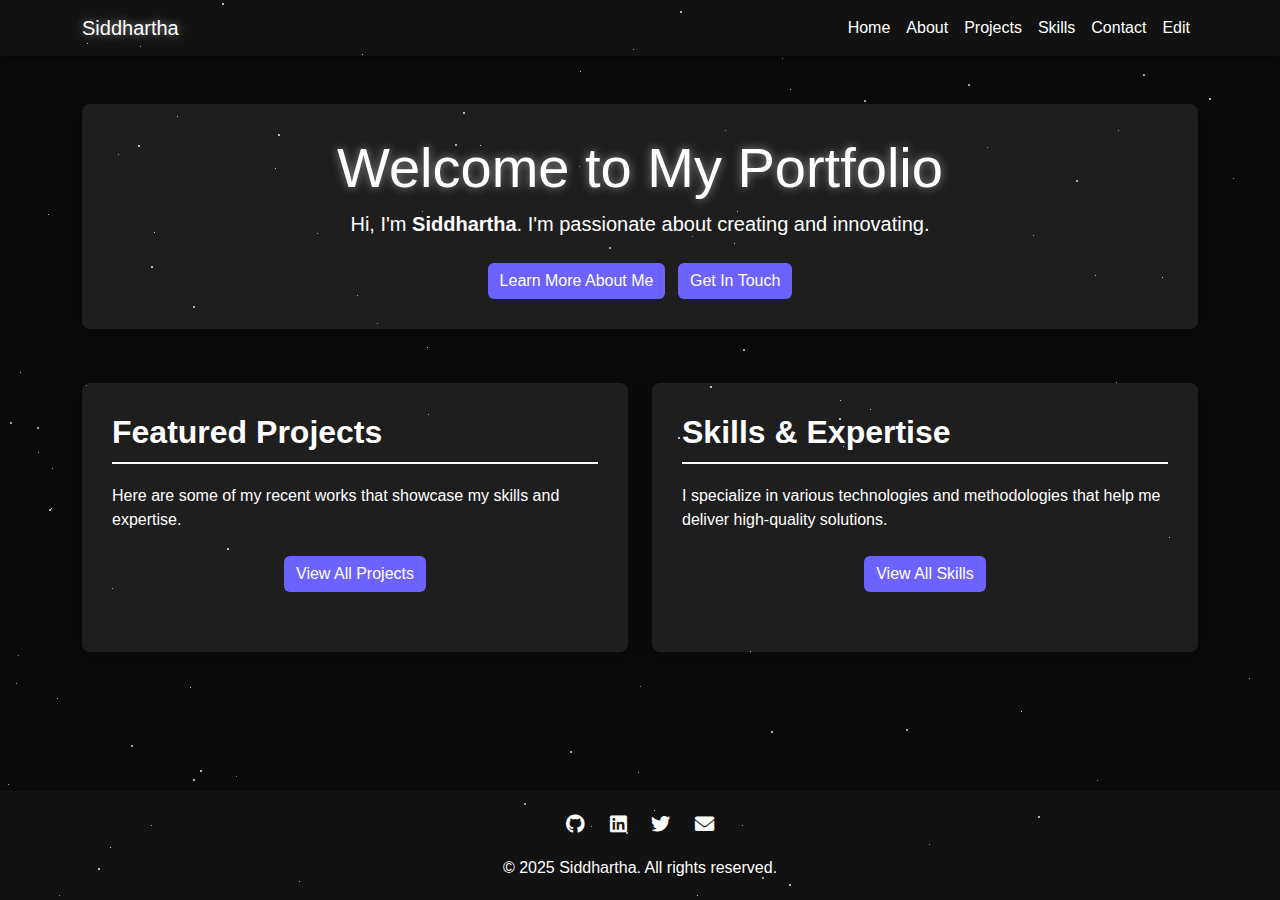
<file: shinigamiscribe-portfolio/index.html>
<!DOCTYPE html>
<html lang="en">
<head>
    <meta charset="UTF-8">
    <meta name="viewport" content="width=device-width, initial-scale=1.0">
    <title>Siddhartha's Portfolio</title>
    <link href="https://cdn.jsdelivr.net/npm/bootstrap@5.3.0-alpha1/dist/css/bootstrap.min.css" rel="stylesheet">
    <link rel="stylesheet" href="https://cdnjs.cloudflare.com/ajax/libs/font-awesome/6.0.0/css/all.min.css">
    <link rel="stylesheet" href="css/style.css">
</head>
<body>
    <!-- Navigation -->
    <nav class="navbar navbar-expand-lg navbar-dark">
        <div class="container">
            <a class="navbar-brand cosmic-glow" href="index.html">Siddhartha</a>
            <button class="navbar-toggler" type="button" data-bs-toggle="collapse" data-bs-target="#navbarNav" aria-controls="navbarNav" aria-expanded="false" aria-label="Toggle navigation">
                <span class="navbar-toggler-icon"></span>
            </button>
            <div class="collapse navbar-collapse" id="navbarNav">
                <ul class="navbar-nav ms-auto">
                    <li class="nav-item">
                        <a class="nav-link active" href="index.html">Home</a>
                    </li>
                    <li class="nav-item">
                        <a class="nav-link" href="about.html">About</a>
                    </li>
                    <li class="nav-item">
                        <a class="nav-link" href="projects.html">Projects</a>
                    </li>
                    <li class="nav-item">
                        <a class="nav-link" href="skills.html">Skills</a>
                    </li>
                    <li class="nav-item">
                        <a class="nav-link" href="contact.html">Contact</a>
                    </li>
                    <li class="nav-item">
                        <a class="nav-link" href="admin.html">Edit</a>
                    </li>
                </ul>
            </div>
        </div>
    </nav>

    <!-- Main Content -->
    <div class="container main-content py-5">
        <div class="row">
            <div class="col-lg-12 mb-4">
                <div class="content-section text-center">
                    <h1 class="display-4 cosmic-glow">Welcome to My Portfolio</h1>
                    <p class="lead">Hi, I'm <span class="fw-bold">Siddhartha</span>. I'm passionate about creating and innovating.</p>
                    <div class="mt-4">
                        <a href="about.html" class="btn btn-custom me-2">Learn More About Me</a>
                        <a href="contact.html" class="btn btn-custom">Get In Touch</a>
                    </div>
                </div>
            </div>
        </div>

        <div class="row">
            <div class="col-md-6 mb-4">
                <div class="content-section h-100">
                    <h2 class="section-title">Featured Projects</h2>
                    <p>Here are some of my recent works that showcase my skills and expertise.</p>
                    <div class="text-center mt-4">
                        <a href="projects.html" class="btn btn-custom">View All Projects</a>
                    </div>
                </div>
            </div>
            
            <div class="col-md-6 mb-4">
                <div class="content-section h-100">
                    <h2 class="section-title">Skills & Expertise</h2>
                    <p>I specialize in various technologies and methodologies that help me deliver high-quality solutions.</p>
                    <div class="text-center mt-4">
                        <a href="skills.html" class="btn btn-custom">View All Skills</a>
                    </div>
                </div>
            </div>
        </div>
    </div>

    <!-- Footer -->
    <footer class="footer">
        <div class="container">
            <div class="social-icons">
                <a href="#"><i class="fab fa-github"></i></a>
                <a href="#"><i class="fab fa-linkedin"></i></a>
                <a href="#"><i class="fab fa-twitter"></i></a>
                <a href="#"><i class="fas fa-envelope"></i></a>
            </div>
            <p class="mt-3 mb-0">© 2025 Siddhartha. All rights reserved.</p>
        </div>
    </footer>

    <script src="https://cdn.jsdelivr.net/npm/bootstrap@5.3.0-alpha1/dist/js/bootstrap.bundle.min.js"></script>
    <script src="js/main.js"></script>
</body>
</html>
</file>
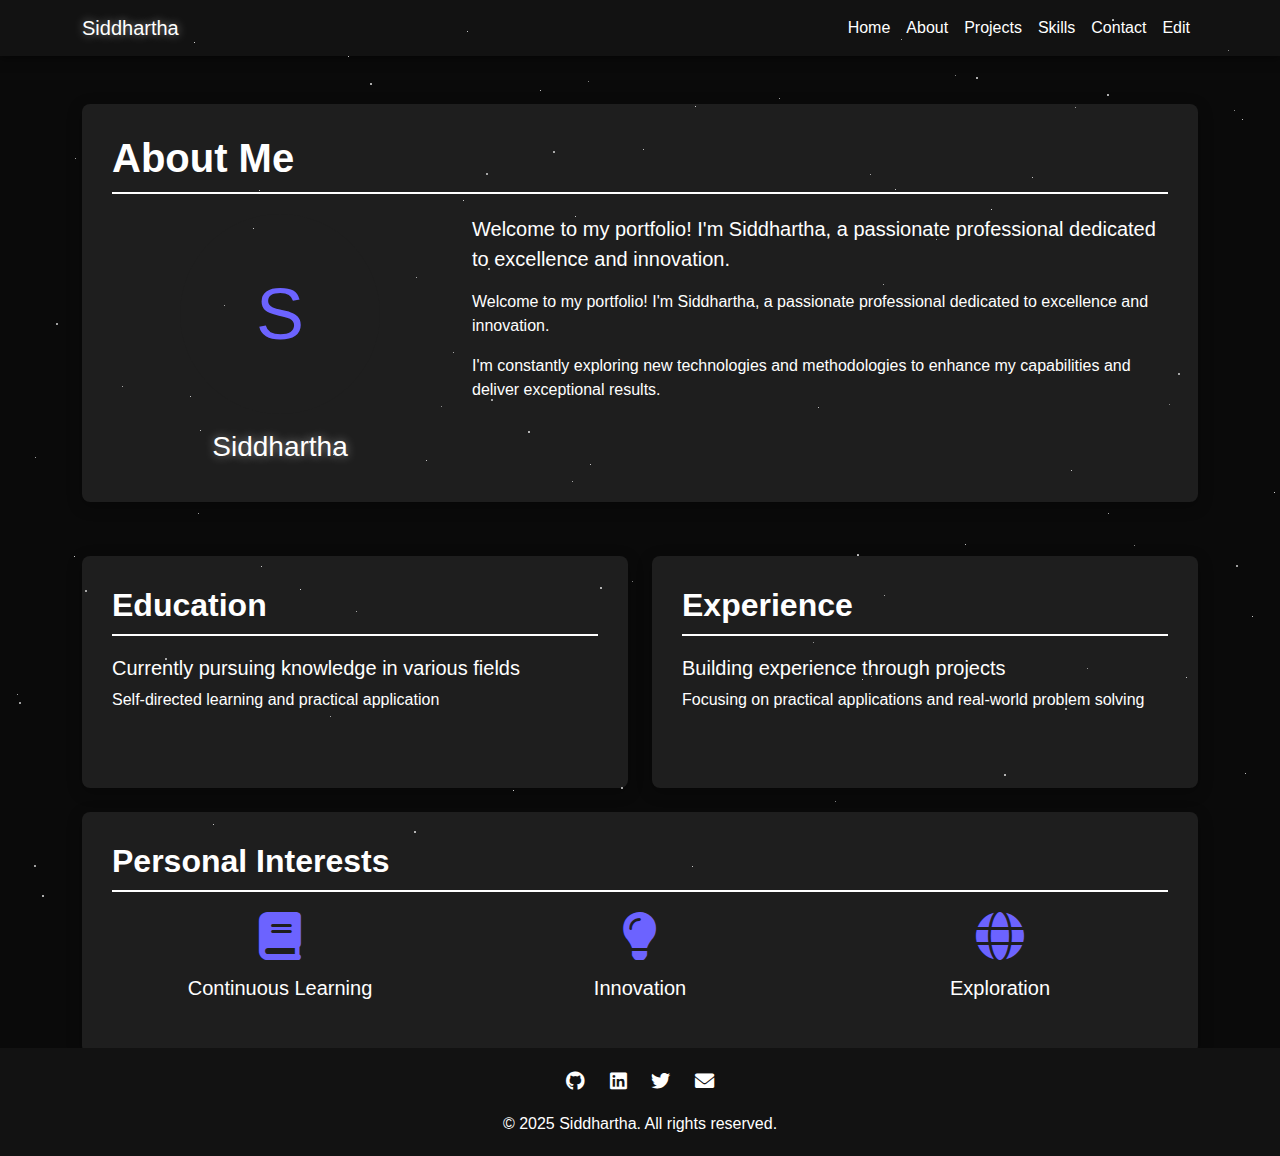
<file: shinigamiscribe-portfolio/about.html>
<!DOCTYPE html>
<html lang="en">
<head>
    <meta charset="UTF-8">
    <meta name="viewport" content="width=device-width, initial-scale=1.0">
    <title>Siddhartha's Portfolio - About</title>
    <link href="https://cdn.jsdelivr.net/npm/bootstrap@5.3.0-alpha1/dist/css/bootstrap.min.css" rel="stylesheet">
    <link rel="stylesheet" href="https://cdnjs.cloudflare.com/ajax/libs/font-awesome/6.0.0/css/all.min.css">
    <link rel="stylesheet" href="css/style.css">
</head>
<body>
    <!-- Navigation -->
    <nav class="navbar navbar-expand-lg navbar-dark">
        <div class="container">
            <a class="navbar-brand cosmic-glow user-name" href="index.html">Siddhartha</a>
            <button class="navbar-toggler" type="button" data-bs-toggle="collapse" data-bs-target="#navbarNav" aria-controls="navbarNav" aria-expanded="false" aria-label="Toggle navigation">
                <span class="navbar-toggler-icon"></span>
            </button>
            <div class="collapse navbar-collapse" id="navbarNav">
                <ul class="navbar-nav ms-auto">
                    <li class="nav-item">
                        <a class="nav-link" href="index.html">Home</a>
                    </li>
                    <li class="nav-item">
                        <a class="nav-link active" href="about.html">About</a>
                    </li>
                    <li class="nav-item">
                        <a class="nav-link" href="projects.html">Projects</a>
                    </li>
                    <li class="nav-item">
                        <a class="nav-link" href="skills.html">Skills</a>
                    </li>
                    <li class="nav-item">
                        <a class="nav-link" href="contact.html">Contact</a>
                    </li>
                    <li class="nav-item">
                        <a class="nav-link" href="admin.html">Edit</a>
                    </li>
                </ul>
            </div>
        </div>
    </nav>

    <!-- Main Content -->
    <div class="container main-content py-5">
        <div class="row">
            <div class="col-lg-12 mb-4">
                <div class="content-section">
                    <h1 class="section-title">About Me</h1>
                    <div class="row">
                        <div class="col-md-4 mb-4 mb-md-0">
                            <div class="text-center">
                                <!-- Placeholder for profile image -->
                                <div style="width: 200px; height: 200px; background-color: var(--cosmic-accent); border-radius: 50%; margin: 0 auto; display: flex; align-items: center; justify-content: center;">
                                    <span style="font-size: 72px; color: var(--accent-color);" class="user-name-initial">S</span>
                                </div>
                                <h3 class="mt-3 cosmic-glow user-name">Siddhartha</h3>
                            </div>
                        </div>
                        <div class="col-md-8">
                            <p class="lead">Welcome to my portfolio! I'm <span class="user-name">Siddhartha</span>, a passionate professional dedicated to excellence and innovation.</p>
                            <p id="about-content">I believe in the power of continuous learning and pushing boundaries. My journey is defined by curiosity, creativity, and a commitment to making a positive impact through my work. While I'm currently building my professional certifications, my skills and dedication speak through my projects and accomplishments. I approach each challenge with enthusiasm and a fresh perspective.</p>
                            <p>I'm constantly exploring new technologies and methodologies to enhance my capabilities and deliver exceptional results.</p>
                        </div>
                    </div>
                </div>
            </div>
        </div>

        <div class="row">
            <div class="col-md-6 mb-4">
                <div class="content-section h-100">
                    <h2 class="section-title">Education</h2>
                    <div class="mb-3">
                        <h5>Currently pursuing knowledge in various fields</h5>
                        <p>Self-directed learning and practical application</p>
                    </div>
                </div>
            </div>
            
            <div class="col-md-6 mb-4">
                <div class="content-section h-100">
                    <h2 class="section-title">Experience</h2>
                    <div class="mb-3">
                        <h5>Building experience through projects</h5>
                        <p>Focusing on practical applications and real-world problem solving</p>
                    </div>
                </div>
            </div>
        </div>

        <div class="row">
            <div class="col-lg-12 mb-4">
                <div class="content-section">
                    <h2 class="section-title">Personal Interests</h2>
                    <div class="row">
                        <div class="col-md-4 mb-3">
                            <div class="text-center">
                                <i class="fas fa-book fa-3x mb-3" style="color: var(--accent-color);"></i>
                                <h5>Continuous Learning</h5>
                            </div>
                        </div>
                        <div class="col-md-4 mb-3">
                            <div class="text-center">
                                <i class="fas fa-lightbulb fa-3x mb-3" style="color: var(--accent-color);"></i>
                                <h5>Innovation</h5>
                            </div>
                        </div>
                        <div class="col-md-4 mb-3">
                            <div class="text-center">
                                <i class="fas fa-globe fa-3x mb-3" style="color: var(--accent-color);"></i>
                                <h5>Exploration</h5>
                            </div>
                        </div>
                    </div>
                </div>
            </div>
        </div>
    </div>

    <!-- Footer -->
    <footer class="footer">
        <div class="container">
            <div class="social-icons">
                <a href="#"><i class="fab fa-github"></i></a>
                <a href="#"><i class="fab fa-linkedin"></i></a>
                <a href="#"><i class="fab fa-twitter"></i></a>
                <a href="#"><i class="fas fa-envelope"></i></a>
            </div>
            <p class="mt-3 mb-0">© 2025 <span class="user-name">Siddhartha</span>. All rights reserved.</p>
        </div>
    </footer>

    <script src="https://cdn.jsdelivr.net/npm/bootstrap@5.3.0-alpha1/dist/js/bootstrap.bundle.min.js"></script>
    <script src="js/main.js"></script>
</body>
</html>
</file>
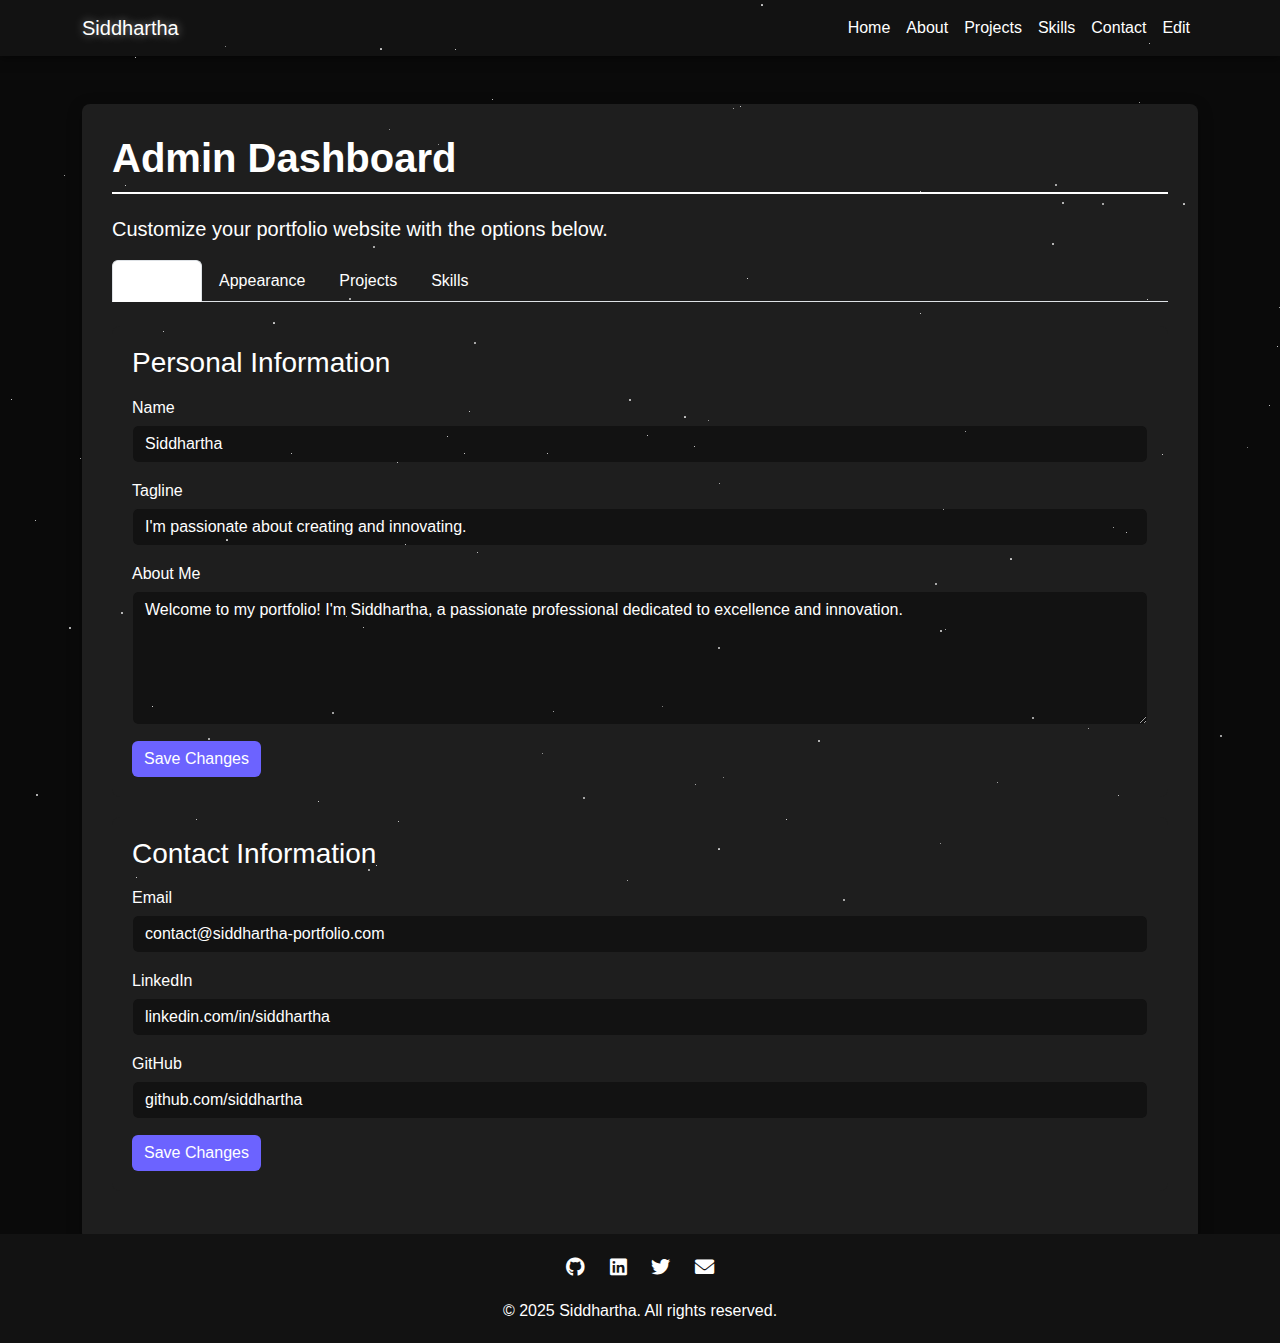
<file: shinigamiscribe-portfolio/admin.html>
<!DOCTYPE html>
<html lang="en">
<head>
    <meta charset="UTF-8">
    <meta name="viewport" content="width=device-width, initial-scale=1.0">
    <title>Siddhartha's Portfolio - Admin</title>
    <link href="https://cdn.jsdelivr.net/npm/bootstrap@5.3.0-alpha1/dist/css/bootstrap.min.css" rel="stylesheet">
    <link rel="stylesheet" href="https://cdnjs.cloudflare.com/ajax/libs/font-awesome/6.0.0/css/all.min.css">
    <link rel="stylesheet" href="css/style.css">
    <style>
        .admin-card {
            background-color: var(--cosmic-accent);
            border-radius: 8px;
            padding: 20px;
            margin-bottom: 20px;
            transition: all 0.3s;
        }
        
        .admin-card:hover {
            transform: translateY(-5px);
            box-shadow: 0 10px 20px rgba(0, 0, 0, 0.3);
        }
        
        .admin-form label {
            margin-bottom: 5px;
        }
        
        .admin-form input, .admin-form textarea, .admin-form select {
            background-color: var(--cosmic-dark);
            color: var(--text-primary);
            border: 1px solid var(--cosmic-accent);
            margin-bottom: 15px;
        }
        
        .color-preview {
            width: 30px;
            height: 30px;
            border-radius: 50%;
            display: inline-block;
            margin-right: 10px;
            vertical-align: middle;
        }
    </style>
</head>
<body>
    <!-- Navigation -->
    <nav class="navbar navbar-expand-lg navbar-dark">
        <div class="container">
            <a class="navbar-brand cosmic-glow user-name" href="index.html">Siddhartha</a>
            <button class="navbar-toggler" type="button" data-bs-toggle="collapse" data-bs-target="#navbarNav" aria-controls="navbarNav" aria-expanded="false" aria-label="Toggle navigation">
                <span class="navbar-toggler-icon"></span>
            </button>
            <div class="collapse navbar-collapse" id="navbarNav">
                <ul class="navbar-nav ms-auto">
                    <li class="nav-item">
                        <a class="nav-link" href="index.html">Home</a>
                    </li>
                    <li class="nav-item">
                        <a class="nav-link" href="about.html">About</a>
                    </li>
                    <li class="nav-item">
                        <a class="nav-link" href="projects.html">Projects</a>
                    </li>
                    <li class="nav-item">
                        <a class="nav-link" href="skills.html">Skills</a>
                    </li>
                    <li class="nav-item">
                        <a class="nav-link" href="contact.html">Contact</a>
                    </li>
                    <li class="nav-item">
                        <a class="nav-link active" href="admin.html">Edit</a>
                    </li>
                </ul>
            </div>
        </div>
    </nav>

    <!-- Main Content -->
    <div class="container main-content py-5">
        <div class="row">
            <div class="col-lg-12 mb-4">
                <div class="content-section">
                    <h1 class="section-title">Admin Dashboard</h1>
                    <p class="lead">Customize your portfolio website with the options below.</p>
                    
                    <ul class="nav nav-tabs mb-4" id="adminTabs" role="tablist">
                        <li class="nav-item" role="presentation">
                            <button class="nav-link active" id="content-tab" data-bs-toggle="tab" data-bs-target="#content" type="button" role="tab" aria-controls="content" aria-selected="true">Content</button>
                        </li>
                        <li class="nav-item" role="presentation">
                            <button class="nav-link" id="appearance-tab" data-bs-toggle="tab" data-bs-target="#appearance" type="button" role="tab" aria-controls="appearance" aria-selected="false">Appearance</button>
                        </li>
                        <li class="nav-item" role="presentation">
                            <button class="nav-link" id="projects-tab" data-bs-toggle="tab" data-bs-target="#projects" type="button" role="tab" aria-controls="projects" aria-selected="false">Projects</button>
                        </li>
                        <li class="nav-item" role="presentation">
                            <button class="nav-link" id="skills-tab" data-bs-toggle="tab" data-bs-target="#skills" type="button" role="tab" aria-controls="skills" aria-selected="false">Skills</button>
                        </li>
                    </ul>
                    
                    <div class="tab-content" id="adminTabContent">
                        <!-- Content Tab -->
                        <div class="tab-pane fade show active" id="content" role="tabpanel" aria-labelledby="content-tab">
                            <div class="admin-card">
                                <h3 class="mb-3">Personal Information</h3>
                                <form class="admin-form">
                                    <div class="mb-3">
                                        <label for="name" class="form-label">Name</label>
                                        <input type="text" class="form-control" id="name" value="Siddhartha">
                                    </div>
                                    <div class="mb-3">
                                        <label for="tagline" class="form-label">Tagline</label>
                                        <input type="text" class="form-control" id="tagline" value="I'm passionate about creating and innovating.">
                                    </div>
                                    <div class="mb-3">
                                        <label for="about" class="form-label">About Me</label>
                                        <textarea class="form-control" id="about" rows="5">Welcome to my portfolio! I'm Siddhartha, a passionate professional dedicated to excellence and innovation. I believe in the power of continuous learning and pushing boundaries. My journey is defined by curiosity, creativity, and a commitment to making a positive impact through my work.</textarea>
                                    </div>
                                    <button type="submit" class="btn btn-custom">Save Changes</button>
                                </form>
                            </div>
                            
                            <div class="admin-card">
                                <h3 class="mb-3">Contact Information</h3>
                                <form class="admin-form">
                                    <div class="mb-3">
                                        <label for="email" class="form-label">Email</label>
                                        <input type="email" class="form-control" id="email" value="contact@siddhartha-portfolio.com">
                                    </div>
                                    <div class="mb-3">
                                        <label for="linkedin" class="form-label">LinkedIn</label>
                                        <input type="text" class="form-control" id="linkedin" value="linkedin.com/in/siddhartha">
                                    </div>
                                    <div class="mb-3">
                                        <label for="github" class="form-label">GitHub</label>
                                        <input type="text" class="form-control" id="github" value="github.com/siddhartha">
                                    </div>
                                    <button type="submit" class="btn btn-custom">Save Changes</button>
                                </form>
                            </div>
                        </div>
                        
                        <!-- Appearance Tab -->
                        <div class="tab-pane fade" id="appearance" role="tabpanel" aria-labelledby="appearance-tab">
                            <div class="admin-card">
                                <h3 class="mb-3">Theme Colors</h3>
                                <form class="admin-form">
                                    <div class="mb-3">
                                        <label for="background" class="form-label">
                                            <span class="color-preview" style="background-color: #0a0a0a;"></span>
                                            Background Color
                                        </label>
                                        <input type="color" class="form-control" id="background" value="#0a0a0a">
                                    </div>
                                    <div class="mb-3">
                                        <label for="accent" class="form-label">
                                            <span class="color-preview" style="background-color: #6c63ff;"></span>
                                            Accent Color
                                        </label>
                                        <input type="color" class="form-control" id="accent" value="#6c63ff">
                                    </div>
                                    <div class="mb-3">
                                        <label for="text" class="form-label">
                                            <span class="color-preview" style="background-color: #ffffff;"></span>
                                            Text Color
                                        </label>
                                        <input type="color" class="form-control" id="text" value="#ffffff">
                                    </div>
                                    <button type="submit" class="btn btn-custom">Apply Theme</button>
                                </form>
                            </div>
                            
                            <div class="admin-card">
                                <h3 class="mb-3">Layout Options</h3>
                                <form class="admin-form">
                                    <div class="mb-3">
                                        <label for="layout" class="form-label">Layout Style</label>
                                        <select class="form-select" id="layout">
                                            <option selected>Cosmic Black (Current)</option>
                                            <option>Minimal</option>
                                            <option>Creative</option>
                                        </select>
                                    </div>
                                    <div class="mb-3">
                                        <label for="animation" class="form-label">Animation Level</label>
                                        <select class="form-select" id="animation">
                                            <option>None</option>
                                            <option selected>Subtle</option>
                                            <option>Dynamic</option>
                                        </select>
                                    </div>
                                    <div class="form-check mb-3">
                                        <input class="form-check-input" type="checkbox" value="" id="starsBackground" checked>
                                        <label class="form-check-label" for="starsBackground">
                                            Enable Stars Background
                                        </label>
                                    </div>
                                    <button type="submit" class="btn btn-custom">Save Layout</button>
                                </form>
                            </div>
                        </div>
                        
                        <!-- Projects Tab -->
                        <div class="tab-pane fade" id="projects" role="tabpanel" aria-labelledby="projects-tab">
                            <div class="admin-card">
                                <h3 class="mb-3">Manage Projects</h3>
                                <div class="table-responsive">
                                    <table class="table table-dark">
                                        <thead>
                                            <tr>
                                                <th>Project Name</th>
                                                <th>Category</th>
                                                <th>Actions</th>
                                            </tr>
                                        </thead>
                                        <tbody>
                                            <tr>
                                                <td>Portfolio Website</td>
                                                <td>Web Development</td>
                                                <td>
                                                    <button class="btn btn-sm btn-outline-primary me-1" data-id="1">Edit</button>
                                                    <button class="btn btn-sm btn-outline-danger" data-id="1">Delete</button>
                                                </td>
                                            </tr>
                                            <tr>
                                                <td>Future Project</td>
                                                <td>Coming Soon</td>
                                                <td>
                                                    <button class="btn btn-sm btn-outline-primary me-1" data-id="2">Edit</button>
                                                    <button class="btn btn-sm btn-outline-danger" data-id="2">Delete</button>
                                                </td>
                                            </tr>
                                        </tbody>
                                    </table>
                                </div>
                                <button class="btn btn-custom mt-3" data-bs-toggle="modal" data-bs-target="#addProjectModal">Add New Project</button>
                            </div>
                        </div>
                        
                        <!-- Skills Tab -->
                        <div class="tab-pane fade" id="skills" role="tabpanel" aria-labelledby="skills-tab">
                            <div class="admin-card">
                                <h3 class="mb-3">Technical Skills</h3>
                                <div class="table-responsive">
                                    <table class="table table-dark">
                                        <thead>
                                            <tr>
                                                <th>Skill</th>
                                                <th>Proficiency</th>
                                                <th>Actions</th>
                                            </tr>
                                        </thead>
                                        <tbody>
                                            <tr>
                                                <td>Python</td>
                                                <td>85%</td>
                                                <td>
                                                    <button class="btn btn-sm btn-outline-primary me-1" data-name="Python">Edit</button>
                                                    <button class="btn btn-sm btn-outline-danger" data-name="Python">Delete</button>
                                                </td>
                                            </tr>
                                            <tr>
                                                <td>JavaScript</td>
                                                <td>75%</td>
                                                <td>
                                                    <button class="btn btn-sm btn-outline-primary me-1" data-name="JavaScript">Edit</button>
                                                    <button class="btn btn-sm btn-outline-danger" data-name="JavaScript">Delete</button>
                                                </td>
                                            </tr>
                                            <tr>
                                                <td>HTML/CSS</td>
                                                <td>70%</td>
                                                <td>
                                                    <button class="btn btn-sm btn-outline-primary me-1" data-name="HTML/CSS">Edit</button>
                                                    <button class="btn btn-sm btn-outline-danger" data-name="HTML/CSS">Delete</button>
                                                </td>
                                            </tr>
                                        </tbody>
                                    </table>
                                </div>
                                <button class="btn btn-custom mt-3" data-bs-toggle="modal" data-bs-target="#addSkillModal">Add New Skill</button>
                            </div>
                        </div>
                    </div>
                </div>
            </div>
        </div>
    </div>

    <!-- Add Project Modal -->
    <div class="modal fade" id="addProjectModal" tabindex="-1" aria-labelledby="addProjectModalLabel" aria-hidden="true">
        <div class="modal-dialog modal-lg">
            <div class="modal-content" style="background-color: var(--cosmic-dark); color: var(--text-primary);">
                <div class="modal-header">
                    <h5 class="modal-title" id="addProjectModalLabel">Add New Project</h5>
                    <button type="button" class="btn-close btn-close-white" data-bs-dismiss="modal" aria-label="Close"></button>
                </div>
                <div class="modal-body">
                    <form class="admin-form">
                        <div class="mb-3">
                            <label for="projectName" class="form-label">Project Name</label>
                            <input type="text" class="form-control" id="projectName">
                        </div>
                        <div class="mb-3">
                            <label for="projectCategory" class="form-label">Category</label>
                            <input type="text" class="form-control" id="projectCategory">
                        </div>
                        <div class="mb-3">
                            <label for="projectDescription" class="form-label">Description</label>
                            <textarea class="form-control" id="projectDescription" rows="4"></textarea>
                        </div>
                        <div class="mb-3">
                            <label for="projectTechnologies" class="form-label">Technologies (comma separated)</label>
                            <input type="text" class="form-control" id="projectTechnologies">
                        </div>
                    </form>
                </div>
                <div class="modal-footer">
                    <button type="button" class="btn btn-secondary" data-bs-dismiss="modal">Cancel</button>
                    <button type="button" class="btn btn-custom">Add Project</button>
                </div>
            </div>
        </div>
    </div>

    <!-- Add Skill Modal -->
    <div class="modal fade" id="addSkillModal" tabindex="-1" aria-labelledby="addSkillModalLabel" aria-hidden="true">
        <div class="modal-dialog">
            <div class="modal-content" style="background-color: var(--cosmic-dark); color: var(--text-primary);">
                <div class="modal-header">
                    <h5 class="modal-title" id="addSkillModalLabel">Add New Skill</h5>
                    <button type="button" class="btn-close btn-close-white" data-bs-dismiss="modal" aria-label="Close"></button>
                </div>
                <div class="modal-body">
                    <form class="admin-form">
                        <div class="mb-3">
                            <label for="skillName" class="form-label">Skill Name</label>
                            <input type="text" class="form-control" id="skillName">
                        </div>
                        <div class="mb-3">
                            <label for="skillProficiency" class="form-label">Proficiency (%)</label>
                            <input type="range" class="form-range" min="0" max="100" id="skillProficiency" value="50">
                            <div id="proficiencyValue" class="text-center">50%</div>
                        </div>
                        <div class="mb-3">
                            <label for="skillCategory" class="form-label">Category</label>
                            <select class="form-select" id="skillCategory">
                                <option selected>Programming Languages</option>
                                <option>Frameworks & Libraries</option>
                                <option>Tools & Technologies</option>
                                <option>Soft Skills</option>
                            </select>
                        </div>
                    </form>
                </div>
                <div class="modal-footer">
                    <button type="button" class="btn btn-secondary" data-bs-dismiss="modal">Cancel</button>
                    <button type="button" class="btn btn-custom">Add Skill</button>
                </div>
            </div>
        </div>
    </div>

    <!-- Footer -->
    <footer class="footer">
        <div class="container">
            <div class="social-icons">
                <a href="#"><i class="fab fa-github"></i></a>
                <a href="#"><i class="fab fa-linkedin"></i></a>
                <a href="#"><i class="fab fa-twitter"></i></a>
                <a href="#"><i class="fas fa-envelope"></i></a>
            </div>
            <p class="mt-3 mb-0">© 2025 <span class="user-name">Siddhartha</span>. All rights reserved.</p>
        </div>
    </footer>

    <script src="https://cdn.jsdelivr.net/npm/bootstrap@5.3.0-alpha1/dist/js/bootstrap.bundle.min.js"></script>
    <script src="js/main.js"></script>
</body>
</html>
</file>
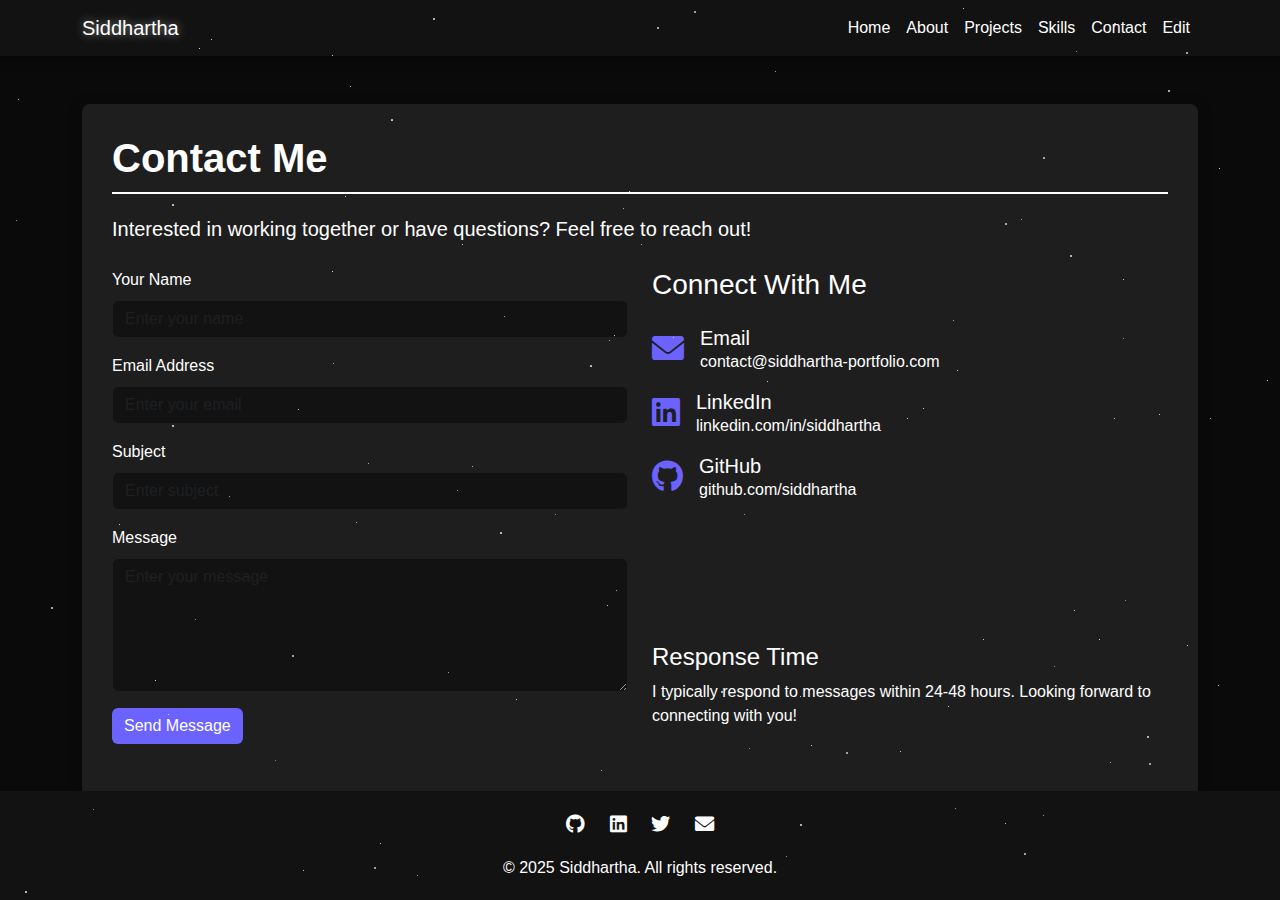
<file: shinigamiscribe-portfolio/contact.html>
<!DOCTYPE html>
<html lang="en">
<head>
    <meta charset="UTF-8">
    <meta name="viewport" content="width=device-width, initial-scale=1.0">
    <title>Siddhartha's Portfolio - Contact</title>
    <link href="https://cdn.jsdelivr.net/npm/bootstrap@5.3.0-alpha1/dist/css/bootstrap.min.css" rel="stylesheet">
    <link rel="stylesheet" href="https://cdnjs.cloudflare.com/ajax/libs/font-awesome/6.0.0/css/all.min.css">
    <link rel="stylesheet" href="css/style.css">
</head>
<body>
    <!-- Navigation -->
    <nav class="navbar navbar-expand-lg navbar-dark">
        <div class="container">
            <a class="navbar-brand cosmic-glow user-name" href="index.html">Siddhartha</a>
            <button class="navbar-toggler" type="button" data-bs-toggle="collapse" data-bs-target="#navbarNav" aria-controls="navbarNav" aria-expanded="false" aria-label="Toggle navigation">
                <span class="navbar-toggler-icon"></span>
            </button>
            <div class="collapse navbar-collapse" id="navbarNav">
                <ul class="navbar-nav ms-auto">
                    <li class="nav-item">
                        <a class="nav-link" href="index.html">Home</a>
                    </li>
                    <li class="nav-item">
                        <a class="nav-link" href="about.html">About</a>
                    </li>
                    <li class="nav-item">
                        <a class="nav-link" href="projects.html">Projects</a>
                    </li>
                    <li class="nav-item">
                        <a class="nav-link" href="skills.html">Skills</a>
                    </li>
                    <li class="nav-item">
                        <a class="nav-link active" href="contact.html">Contact</a>
                    </li>
                    <li class="nav-item">
                        <a class="nav-link" href="admin.html">Edit</a>
                    </li>
                </ul>
            </div>
        </div>
    </nav>

    <!-- Main Content -->
    <div class="container main-content py-5">
        <div class="row">
            <div class="col-lg-12 mb-4">
                <div class="content-section">
                    <h1 class="section-title">Contact Me</h1>
                    <p class="lead">Interested in working together or have questions? Feel free to reach out!</p>
                    
                    <div class="row mt-4">
                        <div class="col-md-6 mb-4">
                            <form id="contact-form">
                                <div class="mb-3">
                                    <label for="name" class="form-label">Your Name</label>
                                    <input type="text" class="form-control" id="name" placeholder="Enter your name" style="background-color: var(--cosmic-dark); color: var(--text-primary); border: 1px solid var(--cosmic-accent);">
                                </div>
                                <div class="mb-3">
                                    <label for="email" class="form-label">Email Address</label>
                                    <input type="email" class="form-control" id="email" placeholder="Enter your email" style="background-color: var(--cosmic-dark); color: var(--text-primary); border: 1px solid var(--cosmic-accent);">
                                </div>
                                <div class="mb-3">
                                    <label for="subject" class="form-label">Subject</label>
                                    <input type="text" class="form-control" id="subject" placeholder="Enter subject" style="background-color: var(--cosmic-dark); color: var(--text-primary); border: 1px solid var(--cosmic-accent);">
                                </div>
                                <div class="mb-3">
                                    <label for="message" class="form-label">Message</label>
                                    <textarea class="form-control" id="message" rows="5" placeholder="Enter your message" style="background-color: var(--cosmic-dark); color: var(--text-primary); border: 1px solid var(--cosmic-accent);"></textarea>
                                </div>
                                <button type="submit" class="btn btn-custom">Send Message</button>
                            </form>
                        </div>
                        
                        <div class="col-md-6 mb-4">
                            <div class="h-100 d-flex flex-column justify-content-between">
                                <div>
                                    <h3 class="mb-4">Connect With Me</h3>
                                    
                                    <div class="mb-3 d-flex align-items-center">
                                        <div class="me-3">
                                            <i class="fas fa-envelope fa-2x" style="color: var(--accent-color);"></i>
                                        </div>
                                        <div>
                                            <h5 class="mb-0">Email</h5>
                                            <p class="mb-0" id="contact-email">contact@siddhartha-portfolio.com</p>
                                        </div>
                                    </div>
                                    
                                    <div class="mb-3 d-flex align-items-center">
                                        <div class="me-3">
                                            <i class="fab fa-linkedin fa-2x" style="color: var(--accent-color);"></i>
                                        </div>
                                        <div>
                                            <h5 class="mb-0">LinkedIn</h5>
                                            <p class="mb-0" id="contact-linkedin">linkedin.com/in/siddhartha</p>
                                        </div>
                                    </div>
                                    
                                    <div class="mb-3 d-flex align-items-center">
                                        <div class="me-3">
                                            <i class="fab fa-github fa-2x" style="color: var(--accent-color);"></i>
                                        </div>
                                        <div>
                                            <h5 class="mb-0">GitHub</h5>
                                            <p class="mb-0" id="contact-github">github.com/siddhartha</p>
                                        </div>
                                    </div>
                                </div>
                                
                                <div class="mt-4">
                                    <h4>Response Time</h4>
                                    <p>I typically respond to messages within 24-48 hours. Looking forward to connecting with you!</p>
                                </div>
                            </div>
                        </div>
                    </div>
                </div>
            </div>
        </div>
    </div>

    <!-- Footer -->
    <footer class="footer">
        <div class="container">
            <div class="social-icons">
                <a href="#"><i class="fab fa-github"></i></a>
                <a href="#"><i class="fab fa-linkedin"></i></a>
                <a href="#"><i class="fab fa-twitter"></i></a>
                <a href="#"><i class="fas fa-envelope"></i></a>
            </div>
            <p class="mt-3 mb-0">© 2025 <span class="user-name">Siddhartha</span>. All rights reserved.</p>
        </div>
    </footer>

    <script src="https://cdn.jsdelivr.net/npm/bootstrap@5.3.0-alpha1/dist/js/bootstrap.bundle.min.js"></script>
    <script src="js/main.js"></script>
    <script>
        document.getElementById('contact-form').addEventListener('submit', function(e) {
            e.preventDefault();
            
            // Get form values
            const name = document.getElementById('name').value;
            const email = document.getElementById('email').value;
            const subject = document.getElementById('subject').value;
            const message = document.getElementById('message').value;
            
            // Simple validation
            if (!name || !email || !message) {
                alert('Please fill in all required fields.');
                return;
            }
            
            // In a real application, you would send this data to your backend
            // For now, we'll just show a success message
            alert('Thank you for your message! I will get back to you soon.');
            
            // Clear the form
            this.reset();
        });
    </script>
</body>
</html>
</file>
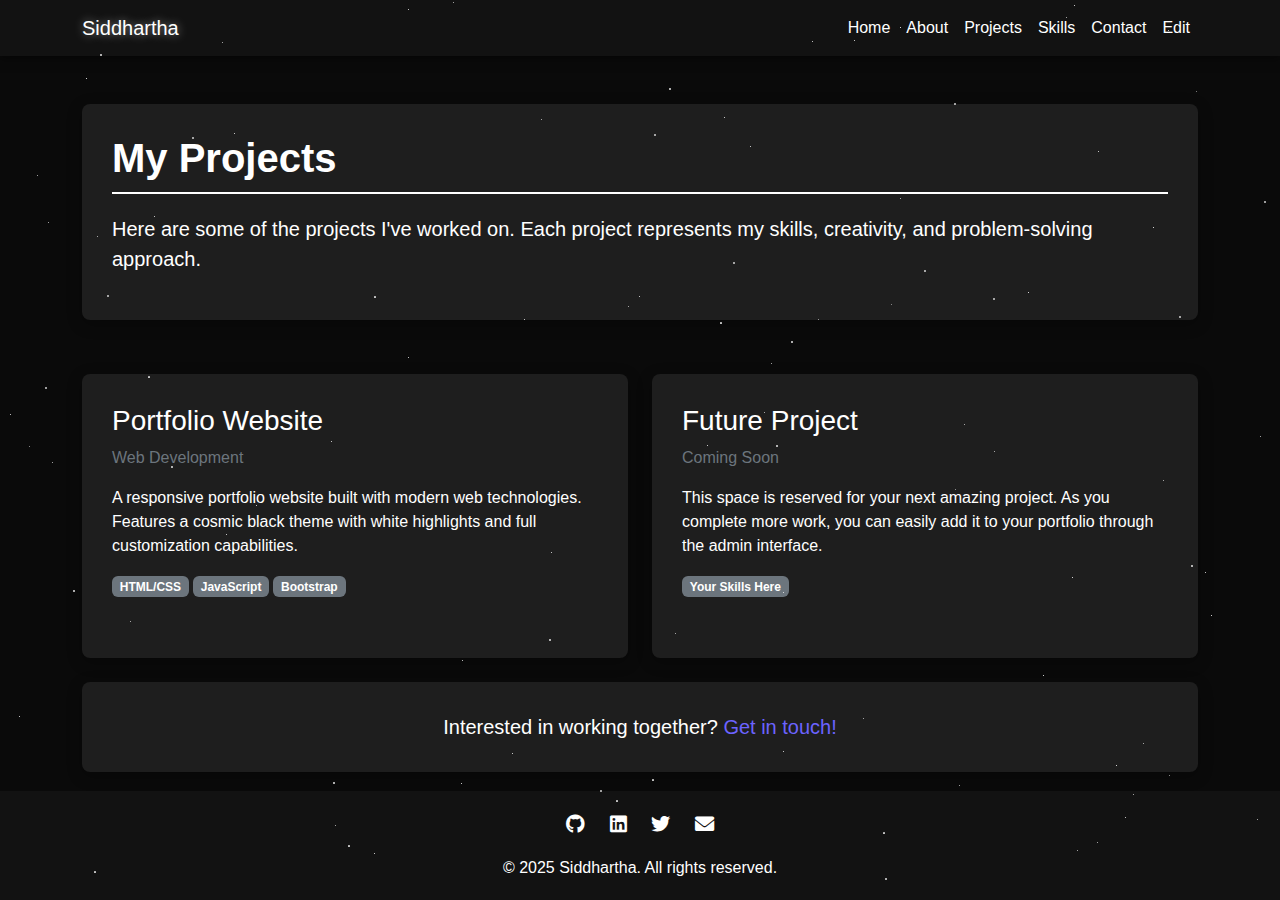
<file: shinigamiscribe-portfolio/projects.html>
<!DOCTYPE html>
<html lang="en">
<head>
    <meta charset="UTF-8">
    <meta name="viewport" content="width=device-width, initial-scale=1.0">
    <title>Siddhartha's Portfolio - Projects</title>
    <link href="https://cdn.jsdelivr.net/npm/bootstrap@5.3.0-alpha1/dist/css/bootstrap.min.css" rel="stylesheet">
    <link rel="stylesheet" href="https://cdnjs.cloudflare.com/ajax/libs/font-awesome/6.0.0/css/all.min.css">
    <link rel="stylesheet" href="css/style.css">
</head>
<body>
    <!-- Navigation -->
    <nav class="navbar navbar-expand-lg navbar-dark">
        <div class="container">
            <a class="navbar-brand cosmic-glow user-name" href="index.html">Siddhartha</a>
            <button class="navbar-toggler" type="button" data-bs-toggle="collapse" data-bs-target="#navbarNav" aria-controls="navbarNav" aria-expanded="false" aria-label="Toggle navigation">
                <span class="navbar-toggler-icon"></span>
            </button>
            <div class="collapse navbar-collapse" id="navbarNav">
                <ul class="navbar-nav ms-auto">
                    <li class="nav-item">
                        <a class="nav-link" href="index.html">Home</a>
                    </li>
                    <li class="nav-item">
                        <a class="nav-link" href="about.html">About</a>
                    </li>
                    <li class="nav-item">
                        <a class="nav-link active" href="projects.html">Projects</a>
                    </li>
                    <li class="nav-item">
                        <a class="nav-link" href="skills.html">Skills</a>
                    </li>
                    <li class="nav-item">
                        <a class="nav-link" href="contact.html">Contact</a>
                    </li>
                    <li class="nav-item">
                        <a class="nav-link" href="admin.html">Edit</a>
                    </li>
                </ul>
            </div>
        </div>
    </nav>

    <!-- Main Content -->
    <div class="container main-content py-5">
        <div class="row">
            <div class="col-lg-12 mb-4">
                <div class="content-section">
                    <h1 class="section-title">My Projects</h1>
                    <p class="lead">Here are some of the projects I've worked on. Each project represents my skills, creativity, and problem-solving approach.</p>
                </div>
            </div>
        </div>

        <div class="row" id="projects-container">
            <!-- Projects will be loaded dynamically from JavaScript -->
            <!-- Default projects for initial load -->
            <div class="col-md-6 mb-4">
                <div class="content-section h-100">
                    <h3>Portfolio Website</h3>
                    <p class="text-secondary mb-3">Web Development</p>
                    <p>A responsive portfolio website built with modern web technologies. Features a cosmic black theme with white highlights and full customization capabilities.</p>
                    <div class="mt-3">
                        <span class="badge bg-secondary me-1">HTML/CSS</span>
                        <span class="badge bg-secondary me-1">JavaScript</span>
                        <span class="badge bg-secondary">Bootstrap</span>
                    </div>
                </div>
            </div>
            
            <div class="col-md-6 mb-4">
                <div class="content-section h-100">
                    <h3>Future Project</h3>
                    <p class="text-secondary mb-3">Coming Soon</p>
                    <p>This space is reserved for your next amazing project. As you complete more work, you can easily add it to your portfolio through the admin interface.</p>
                    <div class="mt-3">
                        <span class="badge bg-secondary">Your Skills Here</span>
                    </div>
                </div>
            </div>
        </div>

        <div class="row">
            <div class="col-lg-12">
                <div class="content-section text-center">
                    <p class="lead mb-0">Interested in working together? <a href="contact.html" class="text-decoration-none" style="color: var(--accent-color);">Get in touch!</a></p>
                </div>
            </div>
        </div>
    </div>

    <!-- Footer -->
    <footer class="footer">
        <div class="container">
            <div class="social-icons">
                <a href="#"><i class="fab fa-github"></i></a>
                <a href="#"><i class="fab fa-linkedin"></i></a>
                <a href="#"><i class="fab fa-twitter"></i></a>
                <a href="#"><i class="fas fa-envelope"></i></a>
            </div>
            <p class="mt-3 mb-0">© 2025 <span class="user-name">Siddhartha</span>. All rights reserved.</p>
        </div>
    </footer>

    <script src="https://cdn.jsdelivr.net/npm/bootstrap@5.3.0-alpha1/dist/js/bootstrap.bundle.min.js"></script>
    <script src="js/main.js"></script>
</body>
</html>
</file>
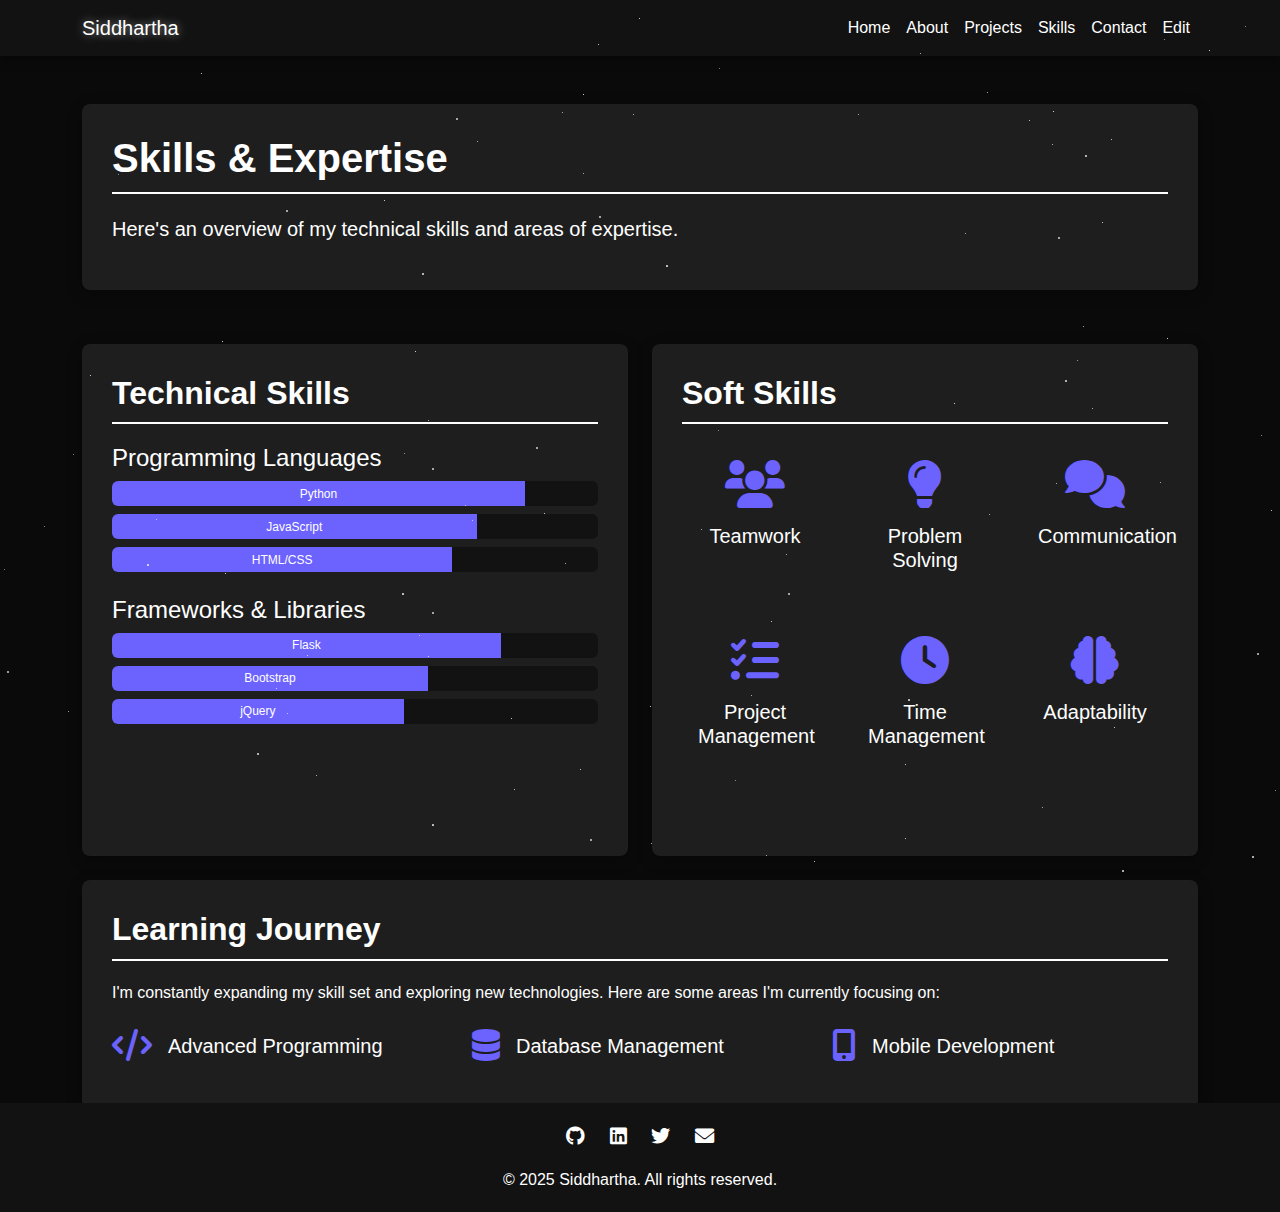
<file: shinigamiscribe-portfolio/skills.html>
<!DOCTYPE html>
<html lang="en">
<head>
    <meta charset="UTF-8">
    <meta name="viewport" content="width=device-width, initial-scale=1.0">
    <title>Siddhartha's Portfolio - Skills</title>
    <link href="https://cdn.jsdelivr.net/npm/bootstrap@5.3.0-alpha1/dist/css/bootstrap.min.css" rel="stylesheet">
    <link rel="stylesheet" href="https://cdnjs.cloudflare.com/ajax/libs/font-awesome/6.0.0/css/all.min.css">
    <link rel="stylesheet" href="css/style.css">
</head>
<body>
    <!-- Navigation -->
    <nav class="navbar navbar-expand-lg navbar-dark">
        <div class="container">
            <a class="navbar-brand cosmic-glow user-name" href="index.html">Siddhartha</a>
            <button class="navbar-toggler" type="button" data-bs-toggle="collapse" data-bs-target="#navbarNav" aria-controls="navbarNav" aria-expanded="false" aria-label="Toggle navigation">
                <span class="navbar-toggler-icon"></span>
            </button>
            <div class="collapse navbar-collapse" id="navbarNav">
                <ul class="navbar-nav ms-auto">
                    <li class="nav-item">
                        <a class="nav-link" href="index.html">Home</a>
                    </li>
                    <li class="nav-item">
                        <a class="nav-link" href="about.html">About</a>
                    </li>
                    <li class="nav-item">
                        <a class="nav-link" href="projects.html">Projects</a>
                    </li>
                    <li class="nav-item">
                        <a class="nav-link active" href="skills.html">Skills</a>
                    </li>
                    <li class="nav-item">
                        <a class="nav-link" href="contact.html">Contact</a>
                    </li>
                    <li class="nav-item">
                        <a class="nav-link" href="admin.html">Edit</a>
                    </li>
                </ul>
            </div>
        </div>
    </nav>

    <!-- Main Content -->
    <div class="container main-content py-5">
        <div class="row">
            <div class="col-lg-12 mb-4">
                <div class="content-section">
                    <h1 class="section-title">Skills & Expertise</h1>
                    <p class="lead">Here's an overview of my technical skills and areas of expertise.</p>
                </div>
            </div>
        </div>

        <div class="row">
            <!-- Technical Skills -->
            <div class="col-lg-6 mb-4">
                <div class="content-section h-100">
                    <h2 class="section-title">Technical Skills</h2>
                    <div id="technical-skills">
                        <!-- Skills will be loaded dynamically from JavaScript -->
                        <!-- Default skills for initial load -->
                        <div class="mb-4">
                            <h4>Programming Languages</h4>
                            <div class="progress mb-2" style="height: 25px; background-color: var(--cosmic-dark);">
                                <div class="progress-bar" role="progressbar" style="width: 85%; background-color: var(--accent-color);" aria-valuenow="85" aria-valuemin="0" aria-valuemax="100">Python</div>
                            </div>
                            <div class="progress mb-2" style="height: 25px; background-color: var(--cosmic-dark);">
                                <div class="progress-bar" role="progressbar" style="width: 75%; background-color: var(--accent-color);" aria-valuenow="75" aria-valuemin="0" aria-valuemax="100">JavaScript</div>
                            </div>
                            <div class="progress mb-2" style="height: 25px; background-color: var(--cosmic-dark);">
                                <div class="progress-bar" role="progressbar" style="width: 70%; background-color: var(--accent-color);" aria-valuenow="70" aria-valuemin="0" aria-valuemax="100">HTML/CSS</div>
                            </div>
                        </div>
                        
                        <div class="mb-4">
                            <h4>Frameworks & Libraries</h4>
                            <div class="progress mb-2" style="height: 25px; background-color: var(--cosmic-dark);">
                                <div class="progress-bar" role="progressbar" style="width: 80%; background-color: var(--accent-color);" aria-valuenow="80" aria-valuemin="0" aria-valuemax="100">Flask</div>
                            </div>
                            <div class="progress mb-2" style="height: 25px; background-color: var(--cosmic-dark);">
                                <div class="progress-bar" role="progressbar" style="width: 65%; background-color: var(--accent-color);" aria-valuenow="65" aria-valuemin="0" aria-valuemax="100">Bootstrap</div>
                            </div>
                            <div class="progress mb-2" style="height: 25px; background-color: var(--cosmic-dark);">
                                <div class="progress-bar" role="progressbar" style="width: 60%; background-color: var(--accent-color);" aria-valuenow="60" aria-valuemin="0" aria-valuemax="100">jQuery</div>
                            </div>
                        </div>
                    </div>
                </div>
            </div>
            
            <!-- Soft Skills -->
            <div class="col-lg-6 mb-4">
                <div class="content-section h-100">
                    <h2 class="section-title">Soft Skills</h2>
                    <div id="soft-skills">
                        <!-- Soft skills will be loaded dynamically from JavaScript -->
                        <!-- Default soft skills for initial load -->
                        <div class="row text-center">
                            <div class="col-md-4 mb-4">
                                <div class="p-3">
                                    <i class="fas fa-users fa-3x mb-3" style="color: var(--accent-color);"></i>
                                    <h5>Teamwork</h5>
                                </div>
                            </div>
                            <div class="col-md-4 mb-4">
                                <div class="p-3">
                                    <i class="fas fa-lightbulb fa-3x mb-3" style="color: var(--accent-color);"></i>
                                    <h5>Problem Solving</h5>
                                </div>
                            </div>
                            <div class="col-md-4 mb-4">
                                <div class="p-3">
                                    <i class="fas fa-comments fa-3x mb-3" style="color: var(--accent-color);"></i>
                                    <h5>Communication</h5>
                                </div>
                            </div>
                            <div class="col-md-4 mb-4">
                                <div class="p-3">
                                    <i class="fas fa-tasks fa-3x mb-3" style="color: var(--accent-color);"></i>
                                    <h5>Project Management</h5>
                                </div>
                            </div>
                            <div class="col-md-4 mb-4">
                                <div class="p-3">
                                    <i class="fas fa-clock fa-3x mb-3" style="color: var(--accent-color);"></i>
                                    <h5>Time Management</h5>
                                </div>
                            </div>
                            <div class="col-md-4 mb-4">
                                <div class="p-3">
                                    <i class="fas fa-brain fa-3x mb-3" style="color: var(--accent-color);"></i>
                                    <h5>Adaptability</h5>
                                </div>
                            </div>
                        </div>
                    </div>
                </div>
            </div>
        </div>

        <div class="row">
            <!-- Learning Journey -->
            <div class="col-lg-12 mb-4">
                <div class="content-section">
                    <h2 class="section-title">Learning Journey</h2>
                    <p>I'm constantly expanding my skill set and exploring new technologies. Here are some areas I'm currently focusing on:</p>
                    
                    <div id="learning-journey">
                        <!-- Learning journey will be loaded dynamically from JavaScript -->
                        <!-- Default learning journey for initial load -->
                        <div class="row mt-4">
                            <div class="col-md-4 mb-3">
                                <div class="d-flex align-items-center">
                                    <div class="me-3">
                                        <i class="fas fa-code fa-2x" style="color: var(--accent-color);"></i>
                                    </div>
                                    <div>
                                        <h5 class="mb-0">Advanced Programming</h5>
                                    </div>
                                </div>
                            </div>
                            <div class="col-md-4 mb-3">
                                <div class="d-flex align-items-center">
                                    <div class="me-3">
                                        <i class="fas fa-database fa-2x" style="color: var(--accent-color);"></i>
                                    </div>
                                    <div>
                                        <h5 class="mb-0">Database Management</h5>
                                    </div>
                                </div>
                            </div>
                            <div class="col-md-4 mb-3">
                                <div class="d-flex align-items-center">
                                    <div class="me-3">
                                        <i class="fas fa-mobile-alt fa-2x" style="color: var(--accent-color);"></i>
                                    </div>
                                    <div>
                                        <h5 class="mb-0">Mobile Development</h5>
                                    </div>
                                </div>
                            </div>
                        </div>
                    </div>
                </div>
            </div>
        </div>
    </div>

    <!-- Footer -->
    <footer class="footer">
        <div class="container">
            <div class="social-icons">
                <a href="#"><i class="fab fa-github"></i></a>
                <a href="#"><i class="fab fa-linkedin"></i></a>
                <a href="#"><i class="fab fa-twitter"></i></a>
                <a href="#"><i class="fas fa-envelope"></i></a>
            </div>
            <p class="mt-3 mb-0">© 2025 <span class="user-name">Siddhartha</span>. All rights reserved.</p>
        </div>
    </footer>

    <script src="https://cdn.jsdelivr.net/npm/bootstrap@5.3.0-alpha1/dist/js/bootstrap.bundle.min.js"></script>
    <script src="js/main.js"></script>
</body>
</html>
</file>
<file: shinigamiscribe-portfolio/css/style.css>
:root {
    --cosmic-black: #0a0a0a;
    --cosmic-dark: #121212;
    --cosmic-accent: #1e1e1e;
    --text-primary: #ffffff;
    --text-secondary: #cccccc;
    --highlight: #ffffff;
    --accent-color: #6c63ff;
}

body {
    background-color: var(--cosmic-black);
    color: var(--text-primary);
    font-family: 'Segoe UI', Tahoma, Geneva, Verdana, sans-serif;
    min-height: 100vh;
    position: relative;
}

.navbar {
    background-color: var(--cosmic-dark) !important;
    box-shadow: 0 2px 10px rgba(0, 0, 0, 0.5);
}

.navbar-brand, .nav-link {
    color: var(--text-primary) !important;
}

.nav-link:hover {
    color: var(--accent-color) !important;
}

.content-section {
    background-color: var(--cosmic-accent);
    border-radius: 8px;
    padding: 30px;
    margin-bottom: 30px;
    box-shadow: 0 4px 15px rgba(0, 0, 0, 0.3);
}

.section-title {
    border-bottom: 2px solid var(--highlight);
    padding-bottom: 10px;
    margin-bottom: 20px;
    font-weight: 600;
}

.btn-custom {
    background-color: var(--accent-color);
    color: white;
    border: none;
    transition: all 0.3s;
}

.btn-custom:hover {
    background-color: #5952d4;
    transform: translateY(-2px);
    box-shadow: 0 4px 10px rgba(108, 99, 255, 0.3);
}

.footer {
    background-color: var(--cosmic-dark);
    padding: 20px 0;
    text-align: center;
    position: absolute;
    bottom: 0;
    width: 100%;
}

.social-icons a {
    color: var(--text-primary);
    margin: 0 10px;
    font-size: 1.2rem;
    transition: all 0.3s;
}

.social-icons a:hover {
    color: var(--accent-color);
    transform: translateY(-3px);
}

.cosmic-glow {
    text-shadow: 0 0 10px rgba(255, 255, 255, 0.5);
}

.star {
    position: absolute;
    background-color: white;
    border-radius: 50%;
    opacity: 0.8;
    animation: twinkle 4s infinite;
}

@keyframes twinkle {
    0% { opacity: 0.2; }
    50% { opacity: 0.8; }
    100% { opacity: 0.2; }
}

.main-content {
    padding-bottom: 100px; /* Space for footer */
}

/* Admin panel styles */
.admin-panel {
    background-color: var(--cosmic-dark);
    border-radius: 8px;
    padding: 20px;
    margin-bottom: 20px;
}

.edit-btn {
    background-color: transparent;
    border: 1px solid var(--accent-color);
    color: var(--accent-color);
    padding: 5px 10px;
    border-radius: 4px;
    transition: all 0.3s;
}

.edit-btn:hover {
    background-color: var(--accent-color);
    color: white;
}

.admin-card {
    background-color: var(--cosmic-accent);
    border-radius: 8px;
    padding: 20px;
    margin-bottom: 20px;
    transition: all 0.3s;
}

.admin-card:hover {
    transform: translateY(-5px);
    box-shadow: 0 10px 20px rgba(0, 0, 0, 0.3);
}

.admin-form label {
    margin-bottom: 5px;
}

.admin-form input, .admin-form textarea, .admin-form select {
    background-color: var(--cosmic-dark);
    color: var(--text-primary);
    border: 1px solid var(--cosmic-accent);
    margin-bottom: 15px;
}

.color-preview {
    width: 30px;
    height: 30px;
    border-radius: 50%;
    display: inline-block;
    margin-right: 10px;
    vertical-align: middle;
}

/* Responsive adjustments */
@media (max-width: 768px) {
    .content-section {
        padding: 20px;
    }
    
    .footer {
        position: relative;
    }
    
    .main-content {
        padding-bottom: 20px;
    }
}
</file>
